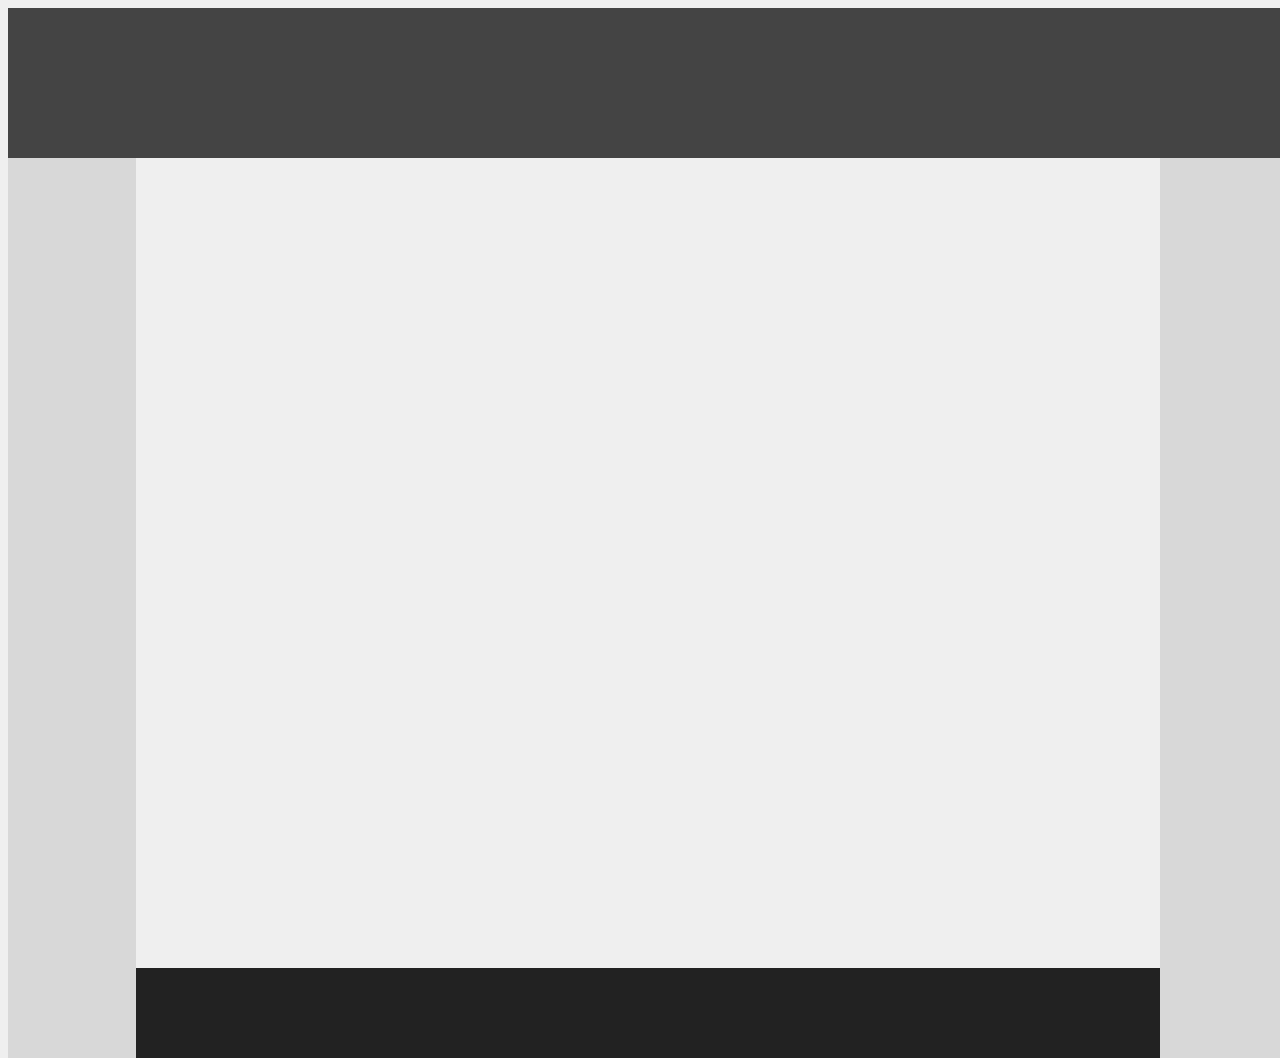
<file: first/index.html>
<!-- Put your HTML HERE, make sure to connect your style.css sheet -->
<!DOCTYPE html>
<html>
	<head>
	<title>demo one</title>
	<link href="style.css" rel="stylesheet">
	</head>
	<body>

		<div class="top"></div>

		<div class="lside"></div>

		<div class="rside"></div>

		<div class="contain">
			
			<div class="spacer"></div>
			<div class="bottom"></div>

		</div>



	</body>
</html>
</file>
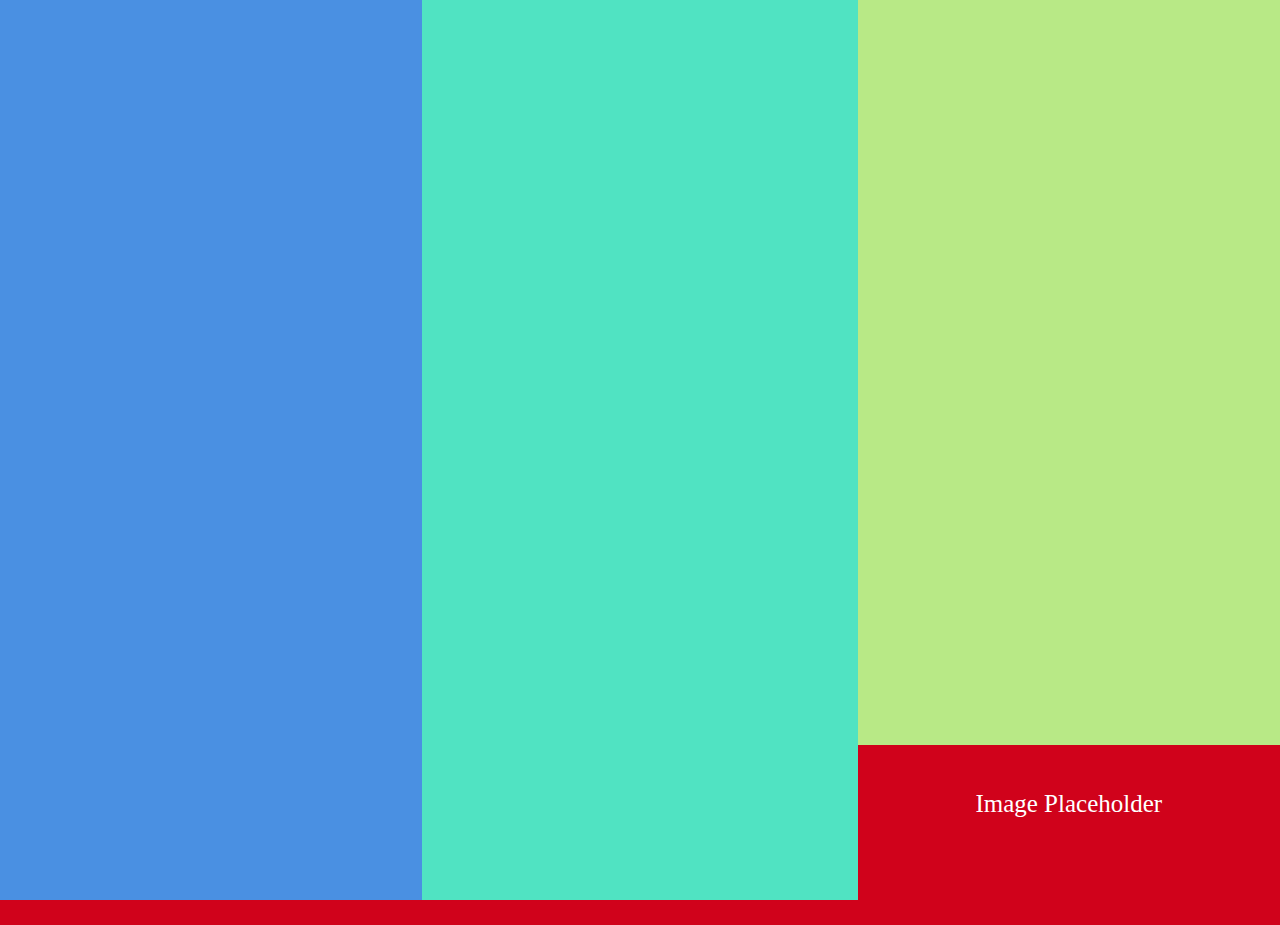
<file: second/index.html>
<!DOCTYPE.html>
<html>
	<head>
		<title>mini project 2</title>
		<link href="style.css" rel="stylesheet">
	</head>

	<body>
		<div class="left"></div>

		<div class="middle"></div>

		<div class="right">
			<div class="filler"></div>
			<div class="text">
			
			<p>Image Placeholder</p>
			
			</div>
		</div>

	</body>

</html>
</file>
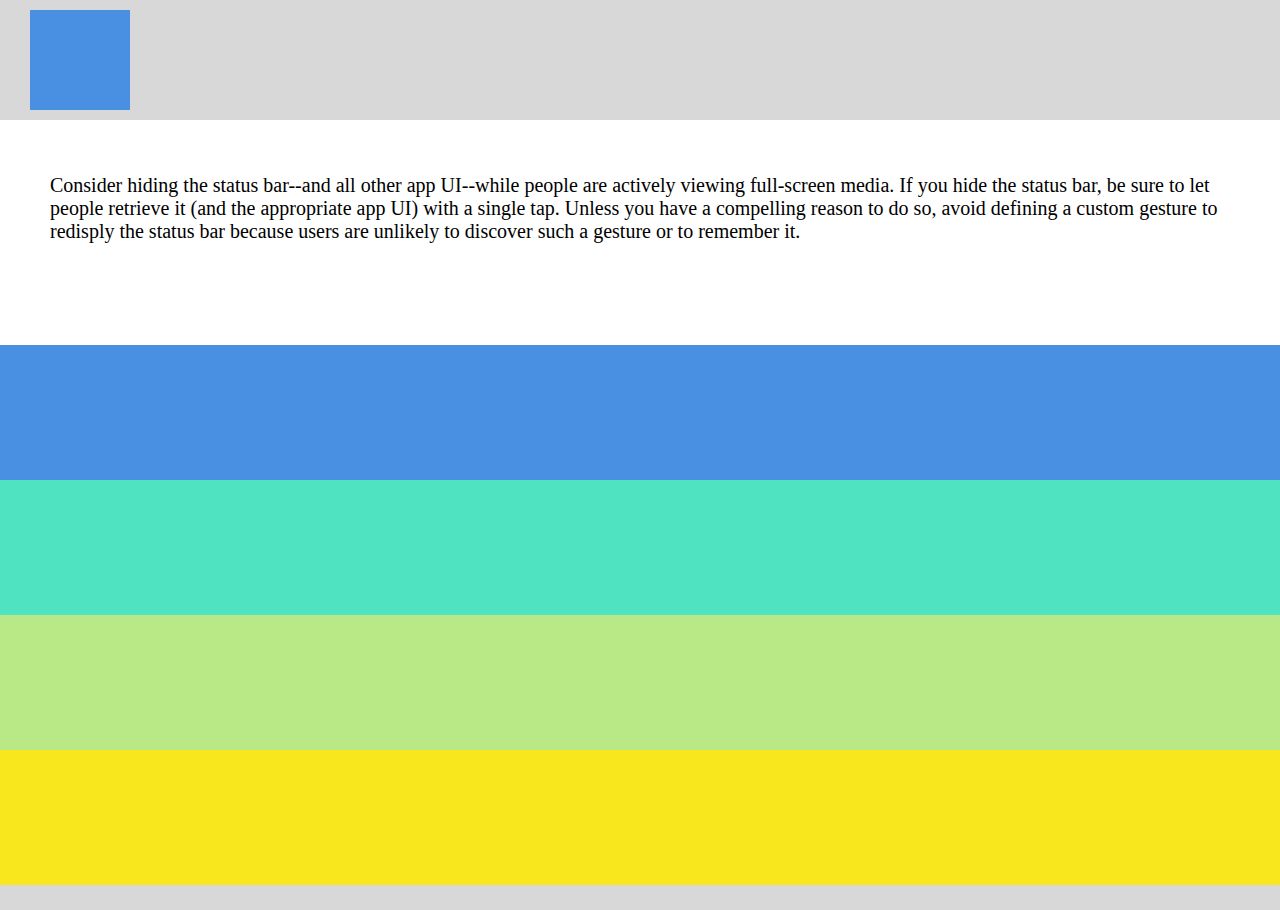
<file: third/index.html>
<!DOCTYPE html>
<html>
	<head>
		<title>mini project 3</title>
		
		<link href="style.css" rel="stylesheet">

	</head>

	<body>
		<div class="little"></div>

		<div class="white">
			<div class="filler"></div>
				<p>Consider hiding the status bar--and all other app UI--while people are actively viewing full-screen media.  If you hide the status bar, be sure to let people retrieve it (and the appropriate app UI) with a single tap.  Unless you have a compelling reason to do so, avoid defining a custom gesture to redisply the status bar because users are unlikely to discover such a gesture or to remember it.</p>
		</div>

		<div class="blue"></div>

		<div class="teal"></div>

		<div class="green"></div>

		<div class="yellow"></div>


	</body>


</html>
</file>
<file: first/style.css>
html, body {
	background: #EFEFEF;
	height: 100%;
	width: 100%;
}

.top {
	height: 150px;
	width: 100%;
	background: #444444;
	float: top;
	margin: 0;
}

.lside {
	height: 100%;
	width: 10%;
	background: #d8d8d8;
	float: left;
	margin: 0;
}

.rside {
	height: 100%;
	width: 10%;
	background: #d8d8d8;
	float: right;
	margin: 0;
}

.contain {
	height: 100%;
	width: 100%;
}


.bottom {
	height: 10%;
	width: 100%;
	background-color: #222222;
	margin: 0;
}

.spacer {
	height: 90%;
}
</file>
<file: second/style.css>
html, body {
	height: 100%;
	width: 100%;
	background-color: #d0021b;
	margin:0;
}
* {
	box-sizing: border-box;
}

.left {
	height: 100%;
	width: 33%;
	background-color: #4a90e2;
	float: left;
	margin: 0;
}

.middle {
	height: 100%;
	width: 34%;
	background-color: #50e3c2;
	float: left;
	margin: 0;

}

.right {
	height: 100%;
	width: 33%;
	background-color: #b8e986;
	float: left;
	margin: 0;
}

.filler {
	height: 80%;
}

.text {
	height: 20%;
	clear: right;
	background-color: #d0021b;
}

.text p {
	font-size: 25px;
	font-family: Verdana;
	color: white;
	text-align: center;
	vertical-align: middle;
	padding-top: 45px;
}
</file>
<file: third/style.css>
html, body {
	height: 100%;
	width: 100%;
	background: #d8d8d8;
	margin:0;
}

* {
	box-sizing: border-box;
}

.little {
	height: 100px;
	width: 100px;
	background-color: #4a90e2;
	margin-top: 10px;
	margin-left: 30px;
	margin-bottom: 10px;
}

.white {
	height: 25%;
	width: 100%;
	background-color: white;
	font-family: Verdana;
	font-size: 20px;
	text-align: left;
}

.filler {
	height: 15%;
}

p {
	margin-left: 50px;
	margin-right: 50px;
}

.blue {
	height: 15%;
	width: 100%;
	background-color: #4a90e2;
}

.teal {
	height: 15%;
	width: 100%;
	background-color: #50e3c2;
}

.green {
	height: 15%;
	width: 100%;
	background-color: #b8e986;
}

.yellow {
	height: 15%;
	width: 100%;
	background-color: #f8e71c;
}
</file>
